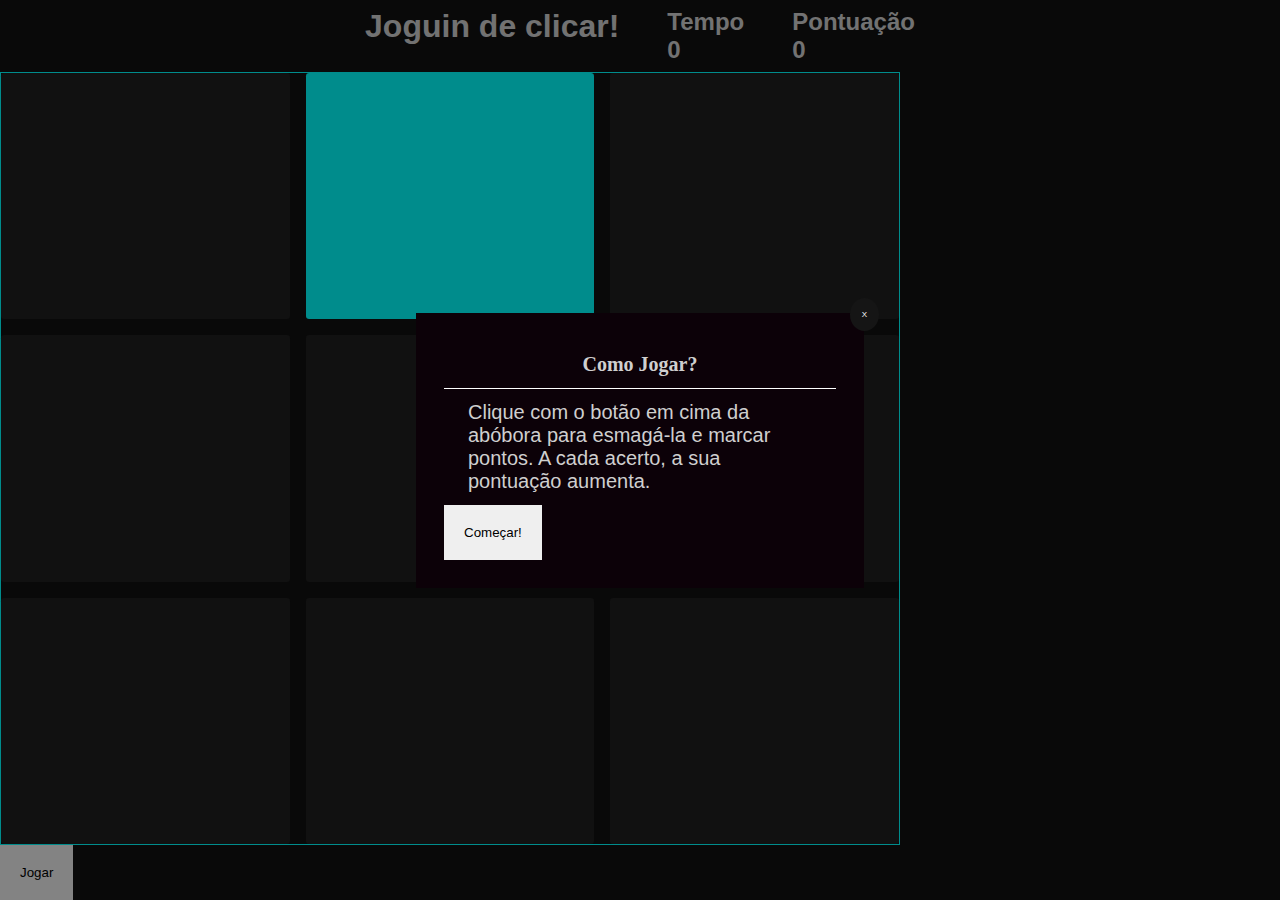
<file: index.html>
<!DOCTYPE html>
<html lang="pt-br">

<head>
    <meta charset="UTF-8">
    <meta name="viewport" content="width=device-width, initial-scale=1.0">
    <title>Esmague as abóboras | Halloween Time</title>
    <link rel="stylesheet" href="assets/css/styles.css">
</head>

<body>
    <main class="container">
        <div class="menu">
            <h1>Joguin de clicar!</h1>
            <div class="menu-time">
                <h2>Tempo</h2>
                <h2 id="time">0</h2>
            </div>
            <div class="menu-score">
                <h2>Pontuação</h2>
                <h2 id="score">0</h2>
            </div>
        </div>
        <div class="panel">
            <div class="panel-row">
                <div class="square" id="0"></div>
                <div class="square enemy" id="1"></div>
                <div class="square" id="2"></div>
            </div>
            <div class="panel-row">
                <div class="square" id="3"></div>
                <div class="square" id="4"></div>
                <div class="square" id="5"></div>
            </div>
            <div class="panel-row">
                <div class="square" id="6"></div>
                <div class="square" id="7"></div>
                <div class="square" id="8"></div>
            </div>
        </div>
        <footer>
            <button id="play">Jogar</button>
        </footer>
        <span class="container-modal active">
            <div class="modal">
                <button id="close">X</button>
                <h2 id="title">
                    Como Jogar?
                </h2>
                <p id="text">
                    Clique com o botão em cima da abóbora para esmagá-la e marcar pontos. A cada acerto, a sua pontuação aumenta.
                </p>
                <button class="play" id="modalPlay">Começar!</button>
            </div>
        </span>
    <script type="module" src="assets/js/script.js"></script>
</body>

</html>
</file>
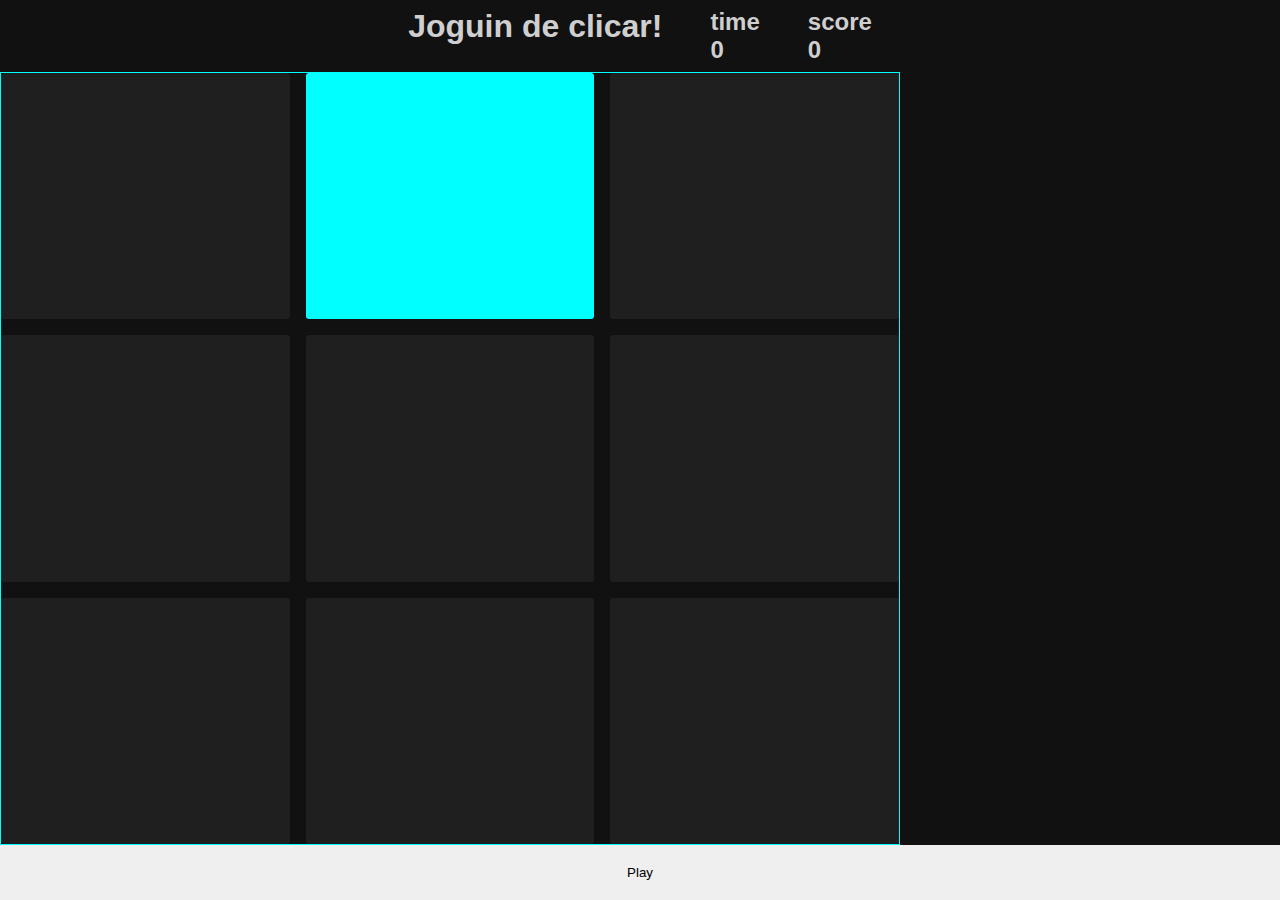
<file: smashpumpkin.html>
<!DOCTYPE html>
<html lang="pt-br">

<head>
    <meta charset="UTF-8">
    <meta name="viewport" content="width=device-width, initial-scale=1.0">
    <title>Esmague as abóboras | Halloween Time</title>
    <link rel="stylesheet" href="assets/css/styles.css">
</head>

<body>
    <main class="container">
        <div class="menu">
            <h1>Joguin de clicar!</h1>
            <div class="menu-time">
                <h2>time</h2>
                <h2 id="time">0</h2>
            </div>
            <div class="menu-score">
                <h2>score</h2>
                <h2 id="score">0</h2>
            </div>
        </div>
        <div class="panel">
            <div class="panel-row">
                <div class="square" id="0"></div>
                <div class="square enemy" id="1"></div>
                <div class="square" id="2"></div>
            </div>
            <div class="panel-row">
                <div class="square" id="3"></div>
                <div class="square" id="4"></div>
                <div class="square" id="5"></div>
            </div>
            <div class="panel-row">
                <div class="square" id="6"></div>
                <div class="square" id="7"></div>
                <div class="square" id="8"></div>
            </div>
        </div>
        <button id="play">Play</button>

    <script src="assets/js/engine.js"></script>
</body>

</html>
</file>
<file: assets/css/styles.css>
@import url(./global.css);
@import url(./container.css);
@import url(./modal.css);
@import url(./menu.css);
@import url(./panel.css);
</file>
